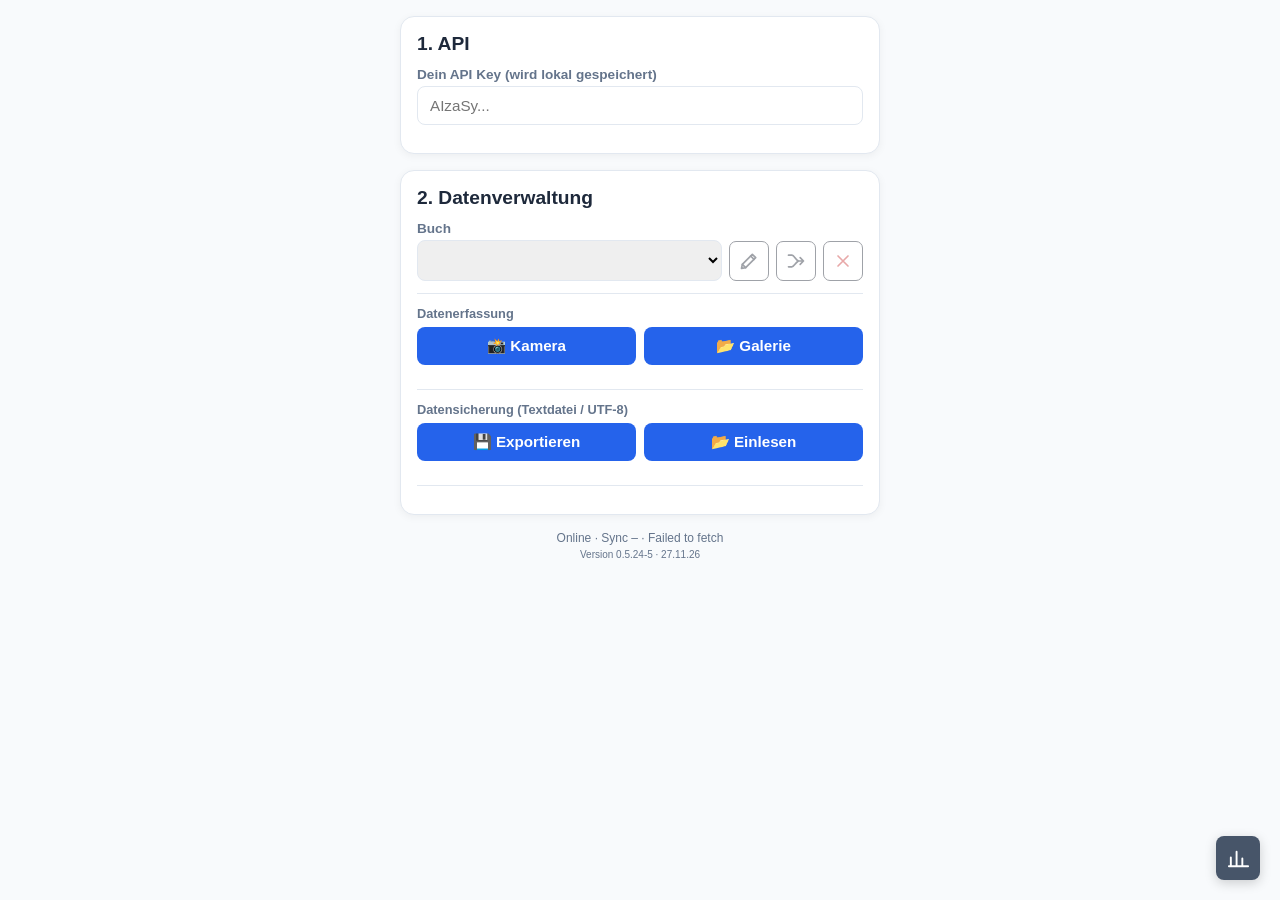
<file: index.html>
<!DOCTYPE html>
<html lang="de">
<head>
  <meta charset="UTF-8">
  <meta name="viewport" content="width=device-width, initial-scale=1.0, maximum-scale=1.0, user-scalable=no">
  <title>vocprog · Version 0.5.24-5</title>
  <link rel="stylesheet" href="vocprog-enhancements.css?v=0.5.24-5">
  <link rel="icon" type="image/svg+xml" href="[data-uri]">
  
  <!-- PWA & iOS Meta Tags -->
  <link rel="manifest" href="manifest.json">
  <meta name="apple-mobile-web-app-capable" content="yes">
  <meta name="apple-mobile-web-app-status-bar-style" content="black-translucent">
  <meta name="apple-mobile-web-app-title" content="Vokabeln">

  <style>
    :root {
      --primary: #2563eb;
      --primary-dark: #1d4ed8;
      --secondary: #64748b;
      --secondary-dark: #475569;
      --bg: #f8fafc;
      --card: #ffffff;
      --text: #1e293b;
      --text-muted: #64748b;
      --border: #e2e8f0;
      --accent: #10b981;
      --accent-dark: #059669;
      --error: #ef4444;
      --info-bg: #eff6ff;
      --info-border: #bfdbfe;
      --info-text: #1e40af;
    }
    * { box-sizing: border-box; -webkit-tap-highlight-color: transparent; }
    body {
      font-family: -apple-system, BlinkMacSystemFont, "Segoe UI", Roboto, Helvetica, Arial, sans-serif;
      background: var(--bg);
      color: var(--text);
      margin: 0;
      padding: 16px;
      display: flex;
      flex-direction: column;
      align-items: center;
    }
    .container { width: 100%; max-width: 480px; display: flex; flex-direction: column; gap: 16px; }
    .card { background: var(--card); border-radius: 14px; padding: 16px; box-shadow: 0 2px 8px rgba(0,0,0,0.05); border: 1px solid var(--border); }
    h1, h2, h3 { margin: 0 0 12px 0; font-size: 1.2rem; }
    label { font-size: 0.85rem; font-weight: 600; color: var(--text-muted); margin-bottom: 4px; display: block; }
    input:not([type="file"]), select, button { width: 100%; padding: 10px 12px; border-radius: 8px; border: 1px solid var(--border); font-size: 0.95rem; margin-bottom: 12px; }
    button { background: var(--primary); color: white; border: none; font-weight: 600; cursor: pointer; display: flex; align-items: center; justify-content: center; gap: 8px; }
    button:active { background: var(--primary-dark); }
    button.success { background: var(--accent); }
    button.success:active { background: var(--accent-dark); }
    button.danger { background: var(--error); }
    
    .status-badge {
      background: var(--info-bg);
      border: 1px solid var(--info-border);
      color: var(--info-text);
      padding: 10px 12px;
      border-radius: 8px;
      font-size: 0.85rem;
      font-weight: 500;
      margin-bottom: 12px;
      display: flex;
      align-items: center;
      gap: 6px;
    }

    .file-btn-wrapper {
      position: relative;
      overflow: hidden;
      display: inline-block;
      width: 100%;
      margin-bottom: 12px;
    }
    .file-btn-wrapper input[type=file] {
      position: absolute;
      left: 0;
      top: 0;
      opacity: 0;
      width: 100%;
      height: 100%;
      cursor: pointer;
    }

    .gallery { display: flex; gap: 8px; overflow-x: auto; padding-bottom: 8px; margin-bottom: 8px; }
    .gallery-item { position: relative; }
    .gallery img { width: 60px; height: 80px; object-fit: cover; border-radius: 6px; border: 1px solid var(--border); }
    .remove-btn { position: absolute; top: -5px; right: -5px; background: var(--error); color: white; border-radius: 50%; width: 20px; height: 20px; font-size: 12px; display: flex; align-items: center; justify-content: center; border: none; padding: 0; margin: 0; }
    
    .trainer-card { background: white; border-radius: 16px; padding: 20px; box-shadow: 0 4px 12px rgba(0,0,0,0.08); display: flex; flex-direction: column; gap: 16px; }
    .item-row { display: flex; align-items: center; justify-content: space-between; gap: 8px; font-size: 1.1rem; }
    .item-text { flex-grow: 1; font-weight: 500; }
    .target-box { border: 2px dashed var(--border); border-radius: 10px; padding: 12px; min-height: 50px; background: #f1f5f9; display: flex; align-items: center; justify-content: space-between; }
    .masked { filter: blur(8px); user-select: none; color: transparent; text-shadow: 0 0 10px rgba(0,0,0,0.5); }
    
    .target-box .item-text u, .item-row .item-text u {
      text-decoration: underline;
      text-decoration-thickness: 2px;
      text-underline-offset: 3px;
      text-decoration-color: var(--primary);
    }

    .icon-btn { width: 40px; height: 40px; padding: 0; border-radius: 50%; background: #e2e8f0; color: var(--text); display: inline-flex; align-items: center; justify-content: center; font-size: 1.2rem; margin-bottom: 0; border: none; }
    .icon-btn:active { background: #cbd5e1; }
    .nav-controls { display: flex; gap: 10px; }
    .hidden { display: none !important; }
    #scanStatus { font-size: 0.85rem; color: var(--text-muted); word-wrap: break-word; margin-bottom: 8px; }
    .error-text { color: var(--error) !important; font-weight: bold; }
    .btn-group { display: flex; gap: 8px; margin-bottom: 0; }
    .btn-group > * { flex: 1; margin-bottom: 0; }
    #refText { font-size: 0.75rem; color: var(--text-muted); text-align: right; margin-top: -8px; font-family: monospace; }
  </style>
<link rel="apple-touch-icon" href="./icon-192.png?v=261113-icons"></head>
<body>

<div class="container">
  <div class="card" id="configCard">
    <h2>1. API</h2>
    <label>Dein API Key (wird lokal gespeichert)</label>
    <input type="password" id="apiKey" placeholder="AIzaSy...">
    <select id="targetLang" hidden aria-label="Aktuelle Fremdsprache">
      <option value="en-US">Englisch</option>
      <option value="fr-FR">Französisch</option>
      <option value="es-ES">Spanisch</option>
      <option value="pt-PT">Portugiesisch</option>
      <option value="nl-NL">Niederländisch</option>
    </select>
  </div>

  <div class="card" id="scanCard">
    <h2>2. Datenverwaltung</h2>
    
    <label for="bookSelect">Buch</label>
    <div class="book-manager"><select id="bookSelect" onchange="pickLearningBook()"></select><button type="button" id="renameBookBtn" title="Buch umbenennen" aria-label="Buch umbenennen" onclick="renameSelectedBook()"><svg viewBox="0 0 24 24" width="20" height="20" aria-hidden="true" fill="none" stroke="currentColor" stroke-width="2" stroke-linecap="round" stroke-linejoin="round"><path d="m4 16-1 5 5-1L20 8l-4-4L4 16Z"/><path d="m14 6 4 4M4 16l4 4"/></svg></button><button type="button" id="mergeBookBtn" title="Zwei Bücher zusammenführen" aria-label="Bücher zusammenführen" onclick="openMergeBooks()"><svg viewBox="0 0 24 24" width="19" height="19" aria-hidden="true" fill="none" stroke="currentColor" stroke-width="1.5" stroke-linecap="round" stroke-linejoin="round"><path d="M3 5h4c3 0 4 5 8 7M3 19h4c3 0 4-5 8-7M14 12h7m-4-4 4 4-4 4"/></svg></button><button type="button" class="book-delete" id="deleteBookBtn" title="Buch löschen" aria-label="Buch löschen" onclick="confirmSelectedBookDeletion()"><svg viewBox="0 0 24 24" width="20" height="20" aria-hidden="true" fill="none" stroke="currentColor" stroke-width="2" stroke-linecap="round"><path d="m6 6 12 12M18 6 6 18"/></svg></button></div>
    <div class="status-badge" id="scannedPagesBadge">
      📖 Vorhandene Seiten: Keinen Speicherstand gefunden
    </div>

    <hr style="border:none;border-top:1px solid var(--border);margin:12px 0;">
    <p class="data-section-label">Datenerfassung</p>
    <div class="gallery" id="imageGallery"></div>
    
    <div class="btn-group" style="margin-bottom: 12px;">
      <div class="file-btn-wrapper">
        <button type="button" id="cameraPickerBtn" onclick="openBookPicker('camera')">📸 Kamera</button>
        <input type="file" hidden id="cameraInput" accept="image/*" capture="environment">
      </div>
      <div class="file-btn-wrapper">
        <button type="button" id="galleryPickerBtn" onclick="openBookPicker('gallery')">📂 Galerie</button>
        <input type="file" hidden id="galleryInput" accept="image/*" multiple>
      </div>
    </div>

    <button class="success hidden" id="analyzeBtn" onclick="analyzePages()">🔍 Seiten analysieren & Vokabeln laden</button>
    <div id="scanStatus"></div>

    <hr style="border: none; border-top: 1px solid var(--border); margin: 12px 0;">

    <label style="font-size: 0.8rem; font-weight: 600; margin-bottom: 6px;">Datensicherung (Textdatei / UTF-8)</label>
    <div class="btn-group" style="margin-bottom: 12px;">
      <div class="file-btn-wrapper" style="margin-bottom: 0;">
        <button type="button">💾 Exportieren</button>
        <button type="button" style="position: absolute; left:0; top:0; width:100%; height:100%; opacity:0; cursor:pointer;" onclick="exportDataToFile()"></button>
      </div>
      <div class="file-btn-wrapper" style="margin-bottom: 0;">
        <button type="button">📂 Einlesen</button>
        <input type="file" id="importInput" accept=".txt,.json" onchange="importDataFromFile(event)">
      </div>
    </div>
    
    

    <hr style="border: none; border-top: 1px solid var(--border); margin: 12px 0;">


  </div>

  <div class="card hidden" id="rangeCard">
    <h2>3. Lernbereich</h2>
    
    <label for="pageRangeInput">Seiten</label>
    <input type="text" id="pageRangeInput" placeholder="z. B. 154-156, 178, 190-193" aria-describedby="pageRangeHelp pageRangeError" oninput="applyLearningPages()" onchange="applyLearningPages(true)">
    <p id="pageRangeHelp" class="page-range-help">Einzelne Seiten oder Bereiche, mit Komma getrennt.</p>
    <p id="pageRangeError" class="page-range-error" role="alert" hidden></p>
    
    <label>Erste Vokabel (Start)</label>
    <select id="startVocab" onchange="updateVerbReadiness()"></select>
    <label>Letzte Vokabel (Stopp)</label>
    <select id="endVocab" onchange="updateVerbReadiness()"></select>
    
    <label for="direction">Abfragerichtung</label>
    <div class="direction-select-wrap"><select id="direction">
      <option value="de_to_foreign">Deutsch ➔ Fremdsprache</option>
      <option value="foreign_to_de">Fremdsprache ➔ Deutsch</option>
    </select></div>
    
    <div id="studyModeWrap"><label>Lernmodus</label>
    <select id="studyMode">
      <option value="words">Einzelne Vokabeln</option>
      <option value="book_sentences">Beispielsätze aus dem Buch</option>
      <option value="ai_combined">Kombinierte Sätze (Vollständiger KI-Mix)</option>
    </select></div>
    <div id="tenseModeWrap" hidden><label for="tenseSelect">Zeitform</label><select id="tenseSelect" onchange="refreshVerbSelection()"></select></div>
    
    <p class="settings-heading">Einstellungen</p>
    <label><input type="checkbox" id="randomize" style="width: auto; margin-right: 6px;" checked> Zufällige Reihenfolge</label>
    <button id="startTrainingBtn" onclick="startTraining(event)">▶ Abfrage starten</button>
    <p id="verbPreparationStatus" role="status" hidden></p>
  </div>

  <div class="trainer-card hidden" id="trainerCard">
    <div class="trainer-top-row">
      <span id="counter" style="font-size: 0.85rem; color: var(--text-muted);">1 / 10</span><button id="newSentencesBtn" class="icon-btn" onclick="newCombinedSentences()" hidden>Neue Sätze</button>
      <button type="button" id="verbTableToggle" class="icon-btn" hidden onclick="toggleVerbTable()" aria-expanded="false" aria-controls="verbTablePanel">Tabelle</button>
      <button class="icon-btn" style="font-size: 0.9rem;" onclick="exitTrainer()">✕</button>
    </div>
    <div class="item-row">
      <div class="item-text" id="promptText">Frage...</div>
      <button class="icon-btn" title="Vorlesen" onclick="playAudio('prompt')">🔊</button>
    </div>
    <div class="answer-entry"><input id="answerInput" autocomplete="off" placeholder="Übersetzung eingeben …" onkeydown="checkTypedAnswer(event)"><button type="button" class="icon-btn" title="Spracheingabe" onclick="startSpeechRecognition()">🎤</button></div>
    <div id="answerFeedback" aria-live="polite"></div>
    <div class="target-box">
      <button class="icon-btn" id="toggleEyeBtn" title="Aufdecken/Verstecken" onclick="toggleMask()">👁️</button>
      <div class="item-text masked" id="targetText" style="padding: 0 10px;">Antwort...</div>
      <div style="display: flex; gap: 4px;">
        <button class="icon-btn" title="Vorlesen" onclick="playAudio('target')">🔊</button>

      </div>
    </div>
    <div id="refText"></div>
    <div class="nav-controls">
      <button class="secondary" onclick="prevCard()">Zurück</button>
      <button onclick="advanceOrGrade()">Weiter</button>
    </div>
  </div>
  <section id="verbTablePanel" class="verb-table-panel" hidden aria-label="Konjugationstabelle"></section>
</div>


<dialog id="practiceResultDialog" aria-labelledby="practiceResultTitle">
  <h2 id="practiceResultTitle"></h2>
  <p id="practiceResultPercent" class="practice-result-percent"></p>
  <p id="practiceResultDetail"></p>
  <div class="practice-result-chart" aria-label="Abgefragt, richtig beantwortet, Vorlesen">
    <div class="practice-result-column"><div class="practice-result-track"><div id="practiceResultAskedBar" class="voc-analysis-bar asked"><span id="practiceResultAskedValue"></span></div></div><span>Abgefragt</span></div>
    <div class="practice-result-column"><div class="practice-result-track"><div id="practiceResultCorrectBar" class="voc-analysis-bar correct"><span id="practiceResultCorrectValue"></span></div></div><span>Richtig</span></div>
    <div class="practice-result-column"><div class="practice-result-track"><div id="practiceResultSpokenBar" class="voc-analysis-bar spoken"><span id="practiceResultSpokenValue"></span></div></div><span>Vorlesen</span></div>
  </div>
  <button onclick="document.getElementById('practiceResultDialog').close()">Fertig</button>
</dialog>

<script>
  let rawImages = [];
  let vocabList = [];
  let filteredVocabList = [];
  let trainingItems = [];
  let currentIndex = 0;
  let isMasked = true;

  window.onload = () => {
    const savedKey = localStorage.getItem('geminiApiKey');
    if (savedKey) {
      document.getElementById('apiKey').value = savedKey;
    }
    const savedLang = localStorage.getItem('vocab_trainer_current_lang');
    if (savedLang) {
      document.getElementById('targetLang').value = savedLang;
    }
    loadFromLocalStorage();
  };

  document.getElementById('apiKey').addEventListener('change', (e) => {
    localStorage.setItem('geminiApiKey', e.target.value);
  });

  function onLanguageChange() {
    const currentLang = document.getElementById('targetLang').value;
    localStorage.setItem('vocab_trainer_current_lang', currentLang);
    loadFromLocalStorage();
  }

  function getStorageKey() {
    const lang = document.getElementById('targetLang').value;
    return `vocab_trainer_data_${lang}`;
  }

  function resizeImage(file, maxWidth = 1200) {
    return new Promise((resolve) => {
      const reader = new FileReader();
      reader.onload = (event) => {
        const img = new Image();
        img.onload = () => {
          const canvas = document.createElement('canvas');
          let width = img.width;
          let height = img.height;
          if (width > maxWidth) {
            height = Math.round((height * maxWidth) / width);
            width = maxWidth;
          }
          canvas.width = width;
          canvas.height = height;
          const ctx = canvas.getContext('2d');
          ctx.drawImage(img, 0, 0, width, height);
          resolve(canvas.toDataURL('image/jpeg', 0.7)); 
        };
        img.src = event.target.result;
      };
      reader.readAsDataURL(file);
    });
  }

  async function handleFileInput(e) {
    const files = Array.from(e.target.files);
    if(files.length === 0) return;
    const status = document.getElementById('scanStatus');
    status.classList.remove('error-text');
    status.innerText = "Verarbeite Bild(er)...";
    for (let file of files) {
      const resizedDataUrl = await resizeImage(file);
      rawImages.push(resizedDataUrl);
    }
    status.innerText = "";
    renderGallery();
    e.target.value = '';
  }

  document.getElementById('cameraInput').addEventListener('change', handleFileInput);
  document.getElementById('galleryInput').addEventListener('change', handleFileInput);

  function removeImage(index) {
    rawImages.splice(index, 1);
    renderGallery();
  }

  function renderGallery() {
    const gallery = document.getElementById('imageGallery');
    gallery.innerHTML = '';
    rawImages.forEach((src, index) => {
      const wrapper = document.createElement('div');
      wrapper.className = 'gallery-item';
      const img = document.createElement('img');
      img.src = src;
      const btn = document.createElement('button');
      btn.className = 'remove-btn';
      btn.innerHTML = '✕';
      btn.onclick = () => removeImage(index);
      wrapper.appendChild(img);
      wrapper.appendChild(btn);
      gallery.appendChild(wrapper);
    });
    if (rawImages.length > 0) {
      document.getElementById('analyzeBtn').classList.remove('hidden');
    } else {
      document.getElementById('analyzeBtn').classList.add('hidden');
    }
  }

  async function analyzePages() {
    const apiKey = document.getElementById('apiKey').value.trim();
    if (!apiKey) return alert('Bitte zuerst den Gemini API Key eingeben.');
    const status = document.getElementById('scanStatus');
    status.classList.remove('error-text');
    status.innerText = "Analysiere Seiten mit der KI... Das dauert einige Sekunden.";

    const targetLangSelect = document.getElementById('targetLang');
    const targetLangName = targetLangSelect.options[targetLangSelect.selectedIndex].text;

    const contents = [{
      parts: [
        {
          text: `Analysiere die Vokabelseiten Zeile für Zeile (horizontal).
          WICHTIG ZUR SPRACHE:
          Ermittle automatisch die auf den Buchseiten abgedruckte Fremdsprache (z.B. Englisch, Französisch, Spanisch, Portugiesisch, Niederländisch).
          
          SEHR WICHTIG ZUM BILDMATERIAL & PLATZHALTER/TILDEN:
          Falls in Beispielsätzen Platzhalter, Wellenlinien (~) oder Abkürzungen vorkommen (z.B. '~ sth.', 'to ~'), ERSETZE DIE WELLE BZW. DEN PLATZHALTER VOLLSTÄNDIG durch das konkrete fremdsprachige Wort bzw. die vollständige grammatikalische Form!
          In 'sentence_foreign' darf NIEMALS eine Welle (~) stehen bleiben, sondern IMMER der grammatikalisch vollständige Satz!

          Erfasse die Seitenzahl der Buchseite.
          Ordne in jeder Zeile das Fremdwort, die deutsche Übersetzung und (falls vorhanden) den Beispielsatz zu.
          
          SEHR WICHTIG ZUR ÜBERSETZUNG: 
          Prüfe in der 3. Spalte (Beispielsätze): Steht unter dem Satz direkt eine deutsche Übersetzung? 
          -> JA: Übernimm diese exakt so aus dem Buch. 
          -> NEIN: Übersetze den Satz SELBST korrekt ins Deutsche! Nimm als Satzübersetzung NIEMALS einfach nur das einzelne deutsche Vokabel-Wort aus Spalte 2!

          ZUSÄTZLICH: Prüfe, ob auf den abgebildeten Seiten gedruckte Verbkonjugationen/
          Konjugationstabellen stehen. Erfasse dann neben normalen Vokabeln sämtliche
          TATSÄCHLICH erkennbaren Personalformen, mit Infinitiv, Tempus, Seite, Personengruppe,
          vollständiger konjugierter französischer Form und sinnvoller deutscher Übersetzung.
          Keine fehlenden Zeiten oder Formen aus Sprachwissen ergänzen; nur abgedruckte
          Formen übernehmen. Bei mehreren Zeitformen getrennte Einträge erzeugen.
          Für Französisch zusammenfassen: je/j', tu, il/elle/on, nous, vous,
          ils/elles. Gruppierte Varianten in einem Feld mit Schrägstrich:
          z.B. "il/elle/on va" und "er/sie/man geht" sowie
          "ils/elles vont" und "sie gehen".
          "vous" umfasst je nach Kontext "ihr/Sie", nicht frei erfinden.
          Unklare, unleserliche Verbformen weglassen; normale Vokabeln trotzdem erfassen.
          Schreibe erkannte Konjugationen ausschließlich in "conjugations", nie doppelt
          in "items", falls die Form sonst separat als Vokabel erscheinen würde.

          Prüfe AUCH bei einzelnen Vokabeln, ob sie Verben im Infinitiv sind.
          Erhalte bei englischen Verben die vollständige Buchwendung samt (to), Präpositionen,
          Objekten (sb./sth.), Infinitivergänzungen und Gebrauchshinweisen. Nur Lautschrift
          nicht in die Verbwendung übernehmen. Nicht auf das Grundverb verkürzen.
          Liste jedes auf der Seite wirklich erkennbare Verb in "verbs" mit Infinitiv,
          deutscher Grundbedeutung und Seitenzahl auf, selbst wenn keine Konjugation
          abgedruckt ist. Andere Wortarten niemals in "verbs" aufnehmen.
          Keine Infinitive erfinden, die aus dem Bild nicht ableitbar sind.
          Erfasse bei französischen Verben auxiliary: "être" oder "avoir" NUR wenn die
          abgebildete Seite es eindeutig vorgibt (auch Tabellenüberschrift, Regelkasten
          oder Zuordnung einer Verbgruppe). Dazu auxiliaryEvidence: {page, text} mit
          Seitenzahl und kurzem lesbarem Originalbeleg. Ohne Bildbeleg beide Felder weglassen.
          Dasselbe gilt für Konjugationsgruppen. Gedruckte Tempusüberschriften genau übernehmen;
          vorhandene Daten sind keine Vorgabe für das Ablesen der neuen Bilder.
          Erkenne und trenne Vokabelwörter von Verbformen. Die Buchart (Vokabeln
          oder Verben) wird vom Benutzer ausgewählt, nicht von der KI.

          Für normale Vokabelkarten gib zusätzlich answerParts getrennt für foreign und
          german an: {foreign:[{core:"(to) dig sth. up",optionalSuffixes:["dug","dug"]}],
          german:[{core:"etwas ausgraben",optionalSuffixes:[]}]}.
          Jede core muss eine vollständige direkte Übersetzung sein, nicht ein beliebiger
          Teil davon. Mehrere eigenständige Übersetzungen/Synonyme als getrennte Einträge.
          Klammerzusätze im Originaltext belassen; sie sind in Vokabelantworten freiwillig.
          Zusätzliche Stammformen sind keine eigenen direkten Infinitivübersetzungen,
          sondern optionalSuffixes. foreign/german und alle Beispielsätze unverändert
          vollständig erfassen. Ausschließlich auf den Bildern belegte Bestandteile
          markieren. Falls die Trennung nicht sicher möglich ist, answerParts für diese
          Seite leer lassen; dann gelten die bisherigen Antwortregeln. Keine zusätzliche
          KI-Prüfung oder Nachfrage anfordern. Diese Markierung betrifft keine ausdrücklich
          konjugierten Person-/Zeitformkarten und keine Zeichensetzung von Sätzen.

          Antworte AUSSCHLIESSLICH im gültigen JSON-Format als Objekt mit folgender Struktur:
          {
            "detected_language_code": "en-US", 
            "items": [
              { "page": "190", "foreign": "Fremdwort", "german": "deutsche Übersetzung", "answerParts": {"foreign":[{"core":"Fremdwort","optionalSuffixes":[]}],"german":[{"core":"deutsche Übersetzung","optionalSuffixes":[]}]}, "sentence_foreign": "Vollständiger Beispielsatz ohne Welle", "sentence_german": "Satzübersetzung" }
            ],
            "verbs": [{ "page": "190", "infinitive": "aller", "german": "gehen" }],
            "conjugations": [
              { "page": "190", "infinitive": "aller", "tense": "présent",
                "forms": [
                  { "person": "je", "foreign": "je vais", "german": "ich gehe" },
                  { "person": "tu", "foreign": "tu vas", "german": "du gehst" },
                  { "person": "il/elle/on", "foreign": "il/elle/on va", "german": "er/sie/man geht" },
                  { "person": "nous", "foreign": "nous allons", "german": "wir gehen" },
                  { "person": "vous", "foreign": "vous allez", "german": "ihr geht/Sie gehen" },
                  { "person": "ils/elles", "foreign": "ils/elles vont", "german": "sie gehen" }
                ]
              }
            ]
          }
          Mögliche Werte für 'detected_language_code': 'en-US', 'fr-FR', 'es-ES', 'pt-PT', 'nl-NL'.`
        },
        ...rawImages.map(imgData => ({
          inline_data: {
            mime_type: "image/jpeg",
            data: imgData.split(',')[1] 
          }
        }))
      ]
    }];

    try {
      const response = await fetch(`https://generativelanguage.googleapis.com/v1beta/models/gemini-3.8-flash:generateContent?key=${apiKey}`, {
        method: 'POST',
        headers: { 'Content-Type': 'application/json' },
        body: JSON.stringify({ contents })
      });
      if (!response.ok) {
         const errorData = await response.json();
         throw new Error(errorData.error?.message || "Netzwerkfehler zur API.");
      }
      const data = await response.json();
      if (!data.candidates || data.candidates.length === 0) {
        throw new Error("Die KI hat keine verwertbare Antwort geliefert.");
      }
      let text = data.candidates[0].content.parts[0].text;
      let parsedResponse = {};

      const jsonMatch = text.match(/\{[\s\S]*\}/);
      if (jsonMatch) {
         parsedResponse = JSON.parse(jsonMatch[0]);
      } else {
         let cleanText = text.replace(/```json|```/g, '').trim();
         parsedResponse = JSON.parse(cleanText);
      }

      let newVocabs = parsedResponse.items || parsedResponse;
      if (!Array.isArray(newVocabs) && parsedResponse.items) newVocabs = parsedResponse.items;

      if (!parsedResponse.detected_language_code) {
        throw new Error("Die Fremdsprache konnte nicht sicher erkannt werden. Scanbilder bleiben erhalten.");
      }
      if(parsedResponse.detected_language_code==="la-LA"){
        throw new Error("Latein ist aus VOC entfernt. Es wurden keine lateinischen Daten übernommen.");
      }
      acceptScannedLanguage(parsedResponse.detected_language_code);

      window.VOCGeneratedFrenchForms=0;
      window.VOCScanVerificationWarnings=0;
      window.VOCScanCorrected=0;
      const verbBookSelected=isSelectedVerbBook();
      let addedCount=verbBookSelected?0:mergeVocabularies(newVocabs);
      saveToLocalStorage();
      const baseVerbs=await ingestVerbInfinitives(parsedResponse.verbs||[],parsedResponse.detected_language_code);
      const countConjugations=ingestConjugations(parsedResponse.conjugations||[], parsedResponse.detected_language_code);
      updateScannedPagesUI();
      initPageInputAndSelectors();
      document.getElementById('rangeCard').classList.remove('hidden');
      status.innerText = window.describeVOCScan({words:addedCount, infinitives:baseVerbs, conjugations:countConjugations, language:parsedResponse.detected_language_code});
      rawImages = [];
      renderGallery();
    } catch (err) {
      console.error(err);
      status.classList.add('error-text');
      status.innerText = "Fehler: " + err.message;
    }
  }

  function mergeVocabularies(incomingList) {
    let addedCount = 0;

    incomingList.forEach(item => {
      const pageStr = String(item.page || "?").trim();
      const foreignStr = String(item.foreign || "").trim();
      const germanStr = String(item.german || "").trim();

      if (!foreignStr && !germanStr) return;

      const normalized = value => String(value || "").trim().normalize("NFKC").toLocaleLowerCase();
      const kind = item.kind || "words";
      const verbKinds = new Set(["verb-infinitive", "verb-participle",
        "verb-imperative", "verb-form", "verb-principal", "verb-ing",
        "verb-gerund", "conjugation"]);
      const existing = vocabList.find(v => {
        if (v.bookId !== item.bookId || ((v.kind || "words") !== kind&&!(item.scanEvidence&&kind==="conjugation"&&v.kind==="verb-form"))) return false;
        if (verbKinds.has(kind)) {
          if (normalized(v.infinitive || v.lemma) !== normalized(item.infinitive || item.lemma))
            return false;
          return normalized(v.tense) === normalized(item.tense) &&
            normalized(v.person) === normalized(item.person);
        }
        return String(v.page).trim() === pageStr &&
          normalized(v.foreign) === normalized(foreignStr) &&
          normalized(v.german) === normalized(germanStr);
      });

      if(existing&&item.scanEvidence&&verbKinds.has(kind)){
        const changed=["foreign","german"].some(field=>normalized(existing[field])!==normalized(item[field]))||
          (item.auxiliary&&existing.auxiliary!==item.auxiliary);
        if(changed){
          existing.foreign=foreignStr;existing.german=germanStr;
          if(item.auxiliary){existing.auxiliary=item.auxiliary;existing.auxiliaryEvidence=item.auxiliaryEvidence;}
          existing.scanEvidence=item.scanEvidence;
          existing.scanCorrectedAt=new Date().toISOString();existing.updatedAt=existing.scanCorrectedAt;
          window.VOCScanCorrected=(Number(window.VOCScanCorrected)||0)+1;
        }
      }
      if(existing&&item.answerParts&&window.VOCAnswerRules){
        const updated=window.VOCAnswerRules.prepare({...existing,answerParts:item.answerParts,answerRules:undefined});
        if(updated.source==="scan"&&existing.answerRules?.contentKey!==updated.contentKey){existing.answerParts=item.answerParts;existing.answerRules=updated;existing.updatedAt=new Date().toISOString();}
      }
      if (!existing) {
        vocabList.push({
          page: pageStr,
          id: item.id,
          bookId: item.bookId,
          updatedAt: item.updatedAt,
          kind: item.kind || "words",
          tense: item.tense || "",
          infinitive: item.infinitive || "",
          person: item.person || "",
          verbId: String(item.verbId || ""),
          lemma: String(item.lemma || ""),
          regularity: String(item.regularity || ""),
          verification: String(item.verification || ""),
          ...(item.auxiliary?{auxiliary:item.auxiliary,auxiliaryEvidence:item.auxiliaryEvidence}:{}),
          ...(item.scanEvidence?{scanEvidence:item.scanEvidence}:{}),
          ...(item.answerParts?{answerParts:item.answerParts}:{}),
          ...(item.answerRules?{answerRules:item.answerRules}:{}),
          translationVerification: String(item.translationVerification || ""),
          lang: item.lang || document.getElementById("targetLang").value,
          foreign: foreignStr,
          german: germanStr,
          sentence_foreign: item.sentence_foreign || "",
          sentence_german: item.sentence_german || ""
        });
        addedCount++;
      }
    });

    rebuildReferences();
    return addedCount;
  }

  function rebuildReferences() {
    vocabList.sort((a, b) => {
      let pA = parseInt(a.page) || 0;
      let pB = parseInt(b.page) || 0;
      return pA - pB;
    });

    let pageCounters = {};
    vocabList.forEach(item => {
      let p = item.page || "?";
      if(!pageCounters[p]) pageCounters[p] = 0;
      pageCounters[p]++;
      item.pageIndex = pageCounters[p];
      item.refVocab = `S${p} V${item.pageIndex}`;
      item.refSentence = `S${p} S${item.pageIndex}`;
    });
  }

  function saveToLocalStorage() {
    localStorage.setItem(getStorageKey(), JSON.stringify(vocabList));
  }

  function loadFromLocalStorage() {
    const key = getStorageKey();
    const data = localStorage.getItem(key);
    vocabList = [];
    if (data) {
      try {
        vocabList = JSON.parse(data);
      } catch(e) { console.error(e); }
    }
    
    updateScannedPagesUI();

    if (vocabList.length > 0) {
      initPageInputAndSelectors();
      document.getElementById('rangeCard').classList.remove('hidden');
    } else {
      document.getElementById('rangeCard').classList.add('hidden');
    }
  }

  function updateScannedPagesUI() {
    const badge = document.getElementById('scannedPagesBadge');
    const targetLangSelect = document.getElementById('targetLang');
    const langName = targetLangSelect.options[targetLangSelect.selectedIndex].text;

    if (!vocabList || vocabList.length === 0) {
      badge.innerText = `📖 Vorhandene Seiten (${langName}): Keine Daten vorhanden`;
      return;
    }

    const pages = [...new Set(vocabList.map(v => parseInt(v.page)).filter(n => !isNaN(n)))].sort((a,b)=>a-b);
    let rangeStr = formatPageRanges(pages);
    badge.innerText = `📖 Vorhandene Seiten (${langName}): S. ${rangeStr} (${vocabList.length} Vokabeln)`;
  }

  function formatPageRanges(pages) {
    if (!pages || pages.length === 0) return "-";
    let ranges = [];
    let start = pages[0], prev = pages[0];
    for (let i = 1; i < pages.length; i++) {
      if (pages[i] === prev + 1) {
        prev = pages[i];
      } else {
        ranges.push(start === prev ? `${start}` : `${start}-${prev}`);
        start = pages[i];
        prev = pages[i];
      }
    }
    ranges.push(start === prev ? `${start}` : `${start}-${prev}`);
    return ranges.join(', ');
  }

  function initPageInputAndSelectors() {
    if (!vocabList.length) return;
    const pages = [...new Set(vocabList.map(v => parseInt(v.page)).filter(n => !isNaN(n)))].sort((a,b)=>a-b);
    document.getElementById('pageRangeInput').value = formatPageRanges(pages);
    filterVocabByPages();
  }

  function filterVocabByPages() {
    const inputStr = document.getElementById('pageRangeInput').value;
    const allowedPages = parsePageRanges(inputStr);
    
    if (allowedPages.length === 0 && inputStr.trim() !== '') {
      filteredVocabList = vocabList;
    } else if (inputStr.trim() === '') {
      filteredVocabList = vocabList;
    } else {
      filteredVocabList = vocabList.filter(v => allowedPages.includes(parseInt(v.page)));
    }
    populateSelectors();
  }

  function parsePageRanges(str) {
    let pages = [];
    let parts = str.split(',');
    parts.forEach(part => {
      part = part.trim();
      if (part.includes('-')) {
        let sub = part.split('-');
        let start = parseInt(sub[0]), end = parseInt(sub[1]);
        if (!isNaN(start) && !isNaN(end)) {
          for (let i = Math.min(start, end); i <= Math.max(start, end); i++) {
            pages.push(i);
          }
        }
      } else {
        let num = parseInt(part);
        if (!isNaN(num)) pages.push(num);
      }
    });
    return [...new Set(pages)];
  }

  function populateSelectors() {
    const startSelect = document.getElementById('startVocab');
    const endSelect = document.getElementById('endVocab');
    startSelect.innerHTML = '';
    endSelect.innerHTML = '';
    
    if(window.VOCVerbPresentation)filteredVocabList=[...filteredVocabList].sort(window.VOCVerbPresentation.compareVocabulary);
    const targetList = filteredVocabList;
    
    targetList.forEach((item, index) => {
      const optText = `[${item.refVocab || 'S?'}] ${item.foreign} – ${item.german}`;
      startSelect.add(new Option(optText, index));
      endSelect.add(new Option(optText, index));
    });
    if (targetList.length > 0) endSelect.selectedIndex = targetList.length - 1;
  }

  function exportDataToFile() {
    if (!vocabList.length) return alert('Keine Vokabeln für die gewählte Sprache zum Exportieren vorhanden.');
    const jsonStr = JSON.stringify(vocabList, null, 2);
    const blob = new Blob([jsonStr], { type: 'text/plain;charset=utf-8' });
    const url = URL.createObjectURL(blob);
    const a = document.createElement('a');
    a.href = url;
    const langCode = document.getElementById('targetLang').value;
    a.download = `vokabeln_${langCode}_backup_${new Date().toISOString().slice(0,10)}.txt`;
    document.body.appendChild(a);
    a.click();
    document.body.removeChild(a);
    URL.revokeObjectURL(url);
  }

  function importDataFromFile(event) {
    const file = event.target.files[0];
    if (!file) return;
    const reader = new FileReader();
    reader.onload = (e) => {
      try {
        const imported = JSON.parse(e.target.result);
        if (Array.isArray(imported)) {
          let added = mergeVocabularies(imported);
          saveToLocalStorage();
          updateScannedPagesUI();
          initPageInputAndSelectors();
          document.getElementById('rangeCard').classList.remove('hidden');
          alert(`${added} neue Vokabeln ohne Duplikate eingelesen!`);
        } else {
          alert('Ungültiges Dateiformat.');
        }
      } catch (err) {
        alert('Fehler beim Lesen der Datei: ' + err.message);
      }
      event.target.value = '';
    };
    reader.readAsText(file);
  }

  function clearCurrentLangData() {
    const langName = document.getElementById('targetLang').options[document.getElementById('targetLang').selectedIndex].text;
    if (confirm(`Möchtest du wirklich alle gespeicherten Vokabeln für ${langName} löschen?`)) {
      localStorage.removeItem(getStorageKey());
      vocabList = [];
      filteredVocabList = [];
      updateScannedPagesUI();
      document.getElementById('rangeCard').classList.add('hidden');
      alert(`Speicher für ${langName} wurde gelöscht.`);
    }
  }

  async function startTraining(event) {
    const start = parseInt(document.getElementById('startVocab').value);
    const end = parseInt(document.getElementById('endVocab').value);
    const mode = document.getElementById('studyMode').value;
    const isRandom = document.getElementById('randomize').checked;

    if (isNaN(start) || isNaN(end)) return alert('Bitte wähle gültige Start- und Stopp-Vokabeln aus.');
    if (start > end) return alert('Die Start-Vokabel muss vor der Stopp-Vokabel liegen.');
    
    const activeList = filteredVocabList;
    const selectedSlice = activeList.slice(start, end + 1);

    if (mode === 'words') {
      trainingItems = selectedSlice.map(v => ({ 
          prompt: v.german, 
          target: v.foreign, 
          pLang: 'de-DE', 
          tLang: document.getElementById('targetLang').value,
          ref: v.refVocab, sourceId: v.id, bookId: v.bookId, page: v.page, kind: "words", record: v
      }));
    } else if (mode === 'book_sentences') {
      trainingItems = selectedSlice.filter(v => v.sentence_foreign && v.sentence_foreign.length > 2).map(v => ({
        prompt: v.sentence_german || v.german,
        target: v.sentence_foreign,
        pLang: 'de-DE',
        tLang: document.getElementById('targetLang').value,
        ref: v.refSentence, sourceId: v.id, bookId: v.bookId, page: v.page, kind: "sentences"
      }));
    } else if (mode === 'ai_combined') {
      const btn = event.target;
      const btnText = btn.innerText;
      btn.innerText = "Generiere vollständigen KI-Mix...";
      btn.disabled = true;
      try {
        await generateAllCombinedSentences(selectedSlice, btn, btnText, isRandom);
      } catch (err) {
        console.error(err);
        alert("Fehler beim Generieren der KI-Sätze.");
        btn.innerText = btnText;
        btn.disabled = false;
        return;
      }
    }

    if (mode !== 'ai_combined') {
        if (document.getElementById('direction').value === 'foreign_to_de') {
          trainingItems = trainingItems.map(item => ({
            prompt: item.target,
            target: item.prompt,
            pLang: item.tLang,
            tLang: item.pLang,
            ref: item.ref, sourceId: item.sourceId, bookId: item.bookId, page: item.page, kind: item.kind, record: item.record
          }));
        }
        if (isRandom) {
          trainingItems.sort(() => Math.random() - 0.5);
        }
        if (trainingItems.length === 0) {
          alert("Für diesen Bereich wurden keine passenden Daten gefunden.");
          return;
        }
        currentIndex = 0;
        document.getElementById('configCard').classList.add('hidden');
        document.getElementById('scanCard').classList.add('hidden');
        document.getElementById('rangeCard').classList.add('hidden');
        document.getElementById('trainerCard').classList.remove('hidden');
        showCard();
    }
  }

  async function generateAllCombinedSentences(vocabSlice, btn, originalBtnText, isRandom) {
    const apiKey = document.getElementById('apiKey').value.trim();
    const targetLangSelect = document.getElementById('targetLang');
    const targetLangName = targetLangSelect.options[targetLangSelect.selectedIndex].text;
    
    const promptData = vocabSlice.map(v => ({
       foreign: v.foreign,
       german: v.german,
       refVocab: v.refVocab
    }));

    const prompt = `Analysiere die folgenden ${vocabSlice.length} Vokabeln vollständig. Erstelle eine Reihe von kurzen Übungssätzen auf ${targetLangName}, so dass ABSOLUT ALLE übergebenen Vokabeln lückenlos in diesen Sätzen abgedeckt werden.
    Jeder Satz darf maximal 10 Wörter lang sein und soll aus maximal 4 dieser Vokabeln kombiniert werden. Verteile die Vokabeln gleichmäßig über die Sätze.
    WICHTIG ZUR FORMATIERUNG: Markiere im fremdsprachigen Satz genau die Wörter, die den Vokabeln entsprechen, mit HTML-Unterstreichungs-Tags <u>Wort</u>, damit sie im UI unterstrichen dargestellt werden.
    Gebe bei jedem Satz im Feld 'ref' exakt an, welche Vokabel-Referenzen (z.B. Mix: S190 V1, V3) in diesem Satz verwendet wurden.
    Vokabel-Daten: ${JSON.stringify(promptData)}
    Antworte AUSSCHLIESSLICH als JSON-Liste von Objekten im Format:
    [
      { "german": "Deutscher Satz", "foreign": "Fremdsprachiger Satz mit <u>unterstrichenen</u> Kernwörtern", "ref": "Mix: S190 V1, V3" }
    ]`;

    const response = await fetch(`https://generativelanguage.googleapis.com/v1beta/models/gemini-3.8-flash:generateContent?key=${apiKey}`, {
      method: 'POST',
      headers: { 'Content-Type': 'application/json' },
      body: JSON.stringify({ contents: [{ parts: [{ text: prompt }] }] })
    });
    if (!response.ok) throw new Error("Netzwerkfehler.");
    const data = await response.json();
    let text = data.candidates[0].content.parts[0].text;
    let cleanText = text.replace(/```json|```/g, '').trim();
    let items = JSON.parse(cleanText);

    trainingItems = items.map(c => {
      let obj = {
        prompt: c.german,
        target: c.foreign,
        pLang: 'de-DE',
        tLang: document.getElementById('targetLang').value,
        ref: c.ref,
        bookId: document.getElementById('bookSelect').value,
        page: String(vocabSlice[0]?.page || "?"),
        pages: [...new Set((String(c.ref||"").match(/S\d+/g)||[]).map(s=>s.slice(1)))].length ?
          [...new Set((String(c.ref||"").match(/S\d+/g)||[]).map(s=>s.slice(1)))] :
          [String(vocabSlice[0]?.page || "?")],
        sourceId: c.ref,
        kind: "special",
        isHtmlTarget: true
      };
      if (document.getElementById('direction').value === 'foreign_to_de') {
        obj = {
          prompt: obj.target,
          target: obj.prompt,
          pLang: obj.tLang,
          tLang: obj.pLang,
          ref: obj.ref,
          bookId: obj.bookId, page: obj.page, pages: obj.pages, sourceId: obj.sourceId, kind: obj.kind,
          isHtmlPrompt: true
        };
      }
      return obj;
    });

    if (isRandom && trainingItems.length > 1) {
      trainingItems.sort(() => Math.random() - 0.5);
    }

    btn.innerText = originalBtnText;
    btn.disabled = false;

    if (trainingItems.length === 0) {
      alert("Es konnten keine Mix-Sätze generiert werden.");
      return;
    }

    currentIndex = 0;
    document.getElementById('configCard').classList.add('hidden');
    document.getElementById('scanCard').classList.add('hidden');
    document.getElementById('rangeCard').classList.add('hidden');
    document.getElementById('trainerCard').classList.remove('hidden');
    showCard();
  }

  function safeUnderline(value) {
    return String(value ?? "").replace(/&/g, "&amp;")
      .replace(/</g, "&lt;").replace(/>/g, "&gt;")
      .replace(/&lt;u&gt;/gi, "<u>").replace(/&lt;\/u&gt;/gi, "</u>");
  }

  function showCard() {
    if (trainingItems.length === 0) return;
    const current = trainingItems[currentIndex];
    
    const promptEl = document.getElementById('promptText');
    if (current.isHtmlPrompt) {
      promptEl.innerHTML = safeUnderline(current.prompt);
    } else {
      promptEl.innerText = current.prompt;
    }

    const targetEl = document.getElementById('targetText');
    if (current.isHtmlTarget) {
      targetEl.innerHTML = safeUnderline(current.target);
    } else {
      targetEl.innerText = current.target;
    }

    document.getElementById('counter').innerText = `${currentIndex + 1} / ${trainingItems.length}`;
    document.getElementById('refText').innerText = current.ref || "";
    isMasked = true;
    document.getElementById('targetText').classList.add('masked');
  }

  function toggleMask() {
    isMasked = !isMasked;
    document.getElementById('targetText').classList.toggle('masked', isMasked);
  }

  function nextCard() {
    if (currentIndex < trainingItems.length - 1) {
      currentIndex++;
      showCard();
    }
  }

  function prevCard() {
    if (currentIndex > 0) {
      currentIndex--;
      showCard();
    }
  }

  function exitTrainer() {
    document.getElementById('trainerCard').classList.add('hidden');
    document.getElementById('rangeCard').classList.remove('hidden');
    document.getElementById('scanCard').classList.remove('hidden');
    document.getElementById('configCard').classList.remove('hidden');
  }

  function playAudio(type) {
    const item = trainingItems[currentIndex];
    let rawText = type === 'prompt' ? item.prompt : item.target;
    let tempDiv = document.createElement('div');
    tempDiv.innerHTML = safeUnderline(rawText);
    let cleanText = cleanSpokenText(tempDiv.textContent || tempDiv.innerText || "");

    let lang = type === 'prompt' ? item.pLang : item.tLang;
    window.speechSynthesis.cancel();
    const utterance = new SpeechSynthesisUtterance(cleanText);
    utterance.lang = lang;
    
    if (lang !== 'de-DE') {
      utterance.rate = 0.85;
    } else {
      utterance.rate = 1.0;
    }

    window.speechSynthesis.speak(utterance);
  }

  function startSpeechRecognition() {
    const SpeechRecognition = window.SpeechRecognition || window.webkitSpeechRecognition;
    if (!SpeechRecognition) return alert('Spracherkennung wird von diesem Browser nicht unterstützt.');
    const recognition = new SpeechRecognition();
    recognition.lang = trainingItems[currentIndex].tLang;
    recognition.start();
    recognition.onresult = (event) => {
      const spoken = event.results[0][0].transcript;
      alert(`Erkannt: "${spoken}"`);
    };
  }
</script>

<dialog id="bookPicker" class="voc-dialog"><h3>Buch für neue Seiten auswählen</h3>
<label for="pickerBook">Vorhandenes oder neues Buch</label><select id="pickerBook"></select>
<div id="pickerNewFields" hidden><label for="pickerNewName">Neuer Buchname</label><input id="pickerNewName" value="Muster" placeholder="Muster"><small>Die Sprache wird beim ersten erfolgreichen Scan automatisch erkannt.</small></div>
<div class="dialog-buttons"><button type="button" onclick="commitBookPicker()">Weiter</button><button type="button" onclick="document.getElementById('bookPicker').close()">Abbrechen</button></div></dialog>
<dialog id="mergeBooksDialog" class="voc-dialog"><h3>Bücher zusammenführen</h3><label for="mergeSource">Erstes Buch (Ziel)</label><select id="mergeSource" onchange="refreshMergePreview()"></select><label for="mergeTarget">Zweites Buch</label><select id="mergeTarget" onchange="refreshMergePreview()"></select><label for="mergeName">Name des zusammengeführten Buchs</label><input id="mergeName"><p id="mergeWarning" role="status"></p><div class="dialog-buttons"><button type="button" id="mergeConfirm" onclick="confirmMergeBooks()">Zusammenführen</button><button type="button" onclick="document.getElementById('mergeBooksDialog').close()">Abbrechen</button></div></dialog>
<dialog id="analysisDialog" class="voc-dialog wide"><div class="dialog-head"><h2>LERNANALYSE</h2><button type="button" onclick="document.getElementById('analysisDialog').close()">Schließen</button></div><label for="analysisBookSelect">Buch</label><select id="analysisBookSelect" onchange="renderSelectedBookAnalysis()"></select><div id="analysisContent"></div></dialog>
<div class="voc-footer"><span id="connectionStatus">Online · Sync –</span><small>Version 0.5.24-5 · 27.11.26</small></div>
<div class="analysis-float-zone" role="group" aria-label="Auswertung"><button type="button" id="analysisOpenBtn" class="analysis-open" onclick="showLearningAnalysis()" title="Lernanalyse öffnen" aria-label="Lernanalyse öffnen"><svg viewBox="0 0 24 24" width="23" height="23" aria-hidden="true" fill="none" stroke="currentColor" stroke-width="2" stroke-linecap="round"><path d="M4 20V11M10 20V5M16 20v-8M22 20H2"/></svg></button></div>
<script src="vocprog-fr-reference.js?v=0.5.24-5"></script>
<script src="vocprog-wasm-adapter.js?v=0.5.24-5"></script>
<script src="vocprog-morphology.js?v=0.5.24-5"></script>
<script src="vocprog-independent-reference.js?v=0.5.24-5"></script>
<script src="vocprog-german-forms.js?v=0.5.24-5"></script>
<script src="vocprog-english-verbs.js?v=0.5.24-5"></script>
<script src="vocprog-tense-choices.js?v=0.5.24-5"></script>
<script src="vocprog-verb-database.js?v=0.5.24-5"></script>
<script src="vocprog-sentences.js?v=0.5.24-5"></script>
<script src="vocprog-answer-rules.js?v=0.5.24-5"></script>
<script src="vocprog-vocab-choices.js?v=0.5.24-5"></script>
<script src="vocprog-verb-presentation.js?v=0.5.24-5"></script>
<script src="vocprog-practice.js?v=0.5.24-5"></script>
<script src="vocprog-page-selection.js?v=0.5.24-5"></script>
<script src="vocprog-enhancements.js?v=0.5.24-5"></script>
</body>
</html>
</file>
<file: vocprog-enhancements.css>
/* vocprog staging: mobile-ready enhancements */
#cameraInput,#galleryInput { display:none !important; }
#scannedPagesBadge { display:block; background:var(--info-bg); }
.book-line {display:block;width:100%;margin:0;padding:8px;text-align:left;font-size:.86rem;color:var(--info-text);
  border:0;border-bottom:1px solid var(--info-border);border-radius:0;background:transparent;font-weight:500;}
.book-line:last-child{border-bottom:0}
.book-line:hover{background:rgba(30,100,220,.07)}
.profile-row{display:flex;flex-direction:column;align-items:stretch;gap:5px;margin:0 0 12px}
.profile-row label{font-weight:600;font-size:.85rem;margin:0}
.profile-row select{display:block;width:100%;min-width:0;margin:0}
.answer-entry{display:flex;align-items:center;gap:8px;margin-bottom:-5px}
.answer-entry input{margin:0;min-width:0;flex:1}
.answer-entry button{flex:0 0 40px;transform:translateY(-5px)}
#answerFeedback{min-height:20px;font-size:.8rem;display:flex;align-items:center;line-height:1.2;margin-bottom:-6px}
.answer-correct{border-color:#16a34a!important;background:#dcfce7!important;color:#14532d!important}
.answer-wrong{border-color:#dc2626!important;background:#fee2e2!important;color:#7f1d1d!important}
.analysis-float-zone{position:fixed;right:20px;bottom:20px;z-index:50;display:flex;justify-content:flex-end;pointer-events:none}
.analysis-open{width:44px;height:44px;min-width:44px;margin:0;padding:0;background:#475569;color:white;border-radius:8px;display:flex;align-items:center;justify-content:center;pointer-events:auto;box-shadow:0 3px 12px rgba(0,0,0,.18)}
.analysis-open svg{display:block}
.voc-dialog{border:1px solid var(--border);border-radius:12px;padding:20px;width:min(440px,92vw);
 background:var(--card);color:var(--text);max-height:85vh;overflow:auto}
.voc-dialog::backdrop{background:rgba(0,0,0,.45)}
.voc-dialog.wide{width:min(900px,95vw)}
.dialog-buttons{display:flex;gap:8px}.dialog-buttons button{margin:0}
.dialog-head{display:flex;justify-content:space-between;align-items:center;gap:8px}
.dialog-head button{width:auto}
.histogram{display:flex;height:140px;gap:6px;align-items:end;padding:12px 5px 0;
  border-bottom:1px solid var(--border);overflow-x:auto;margin-bottom:16px}
.histogram-pair{min-width:36px;flex:1;max-width:100px;height:100%;display:flex;flex-direction:column;
  justify-content:end;align-items:center;gap:2px}
.histogram-bars{display:flex;align-items:flex-end;gap:2px;flex:1;width:100%;height:115px}
.histogram-bars>div{width:50%;min-height:2px;border-radius:2px 2px 0 0}
.histogram-bars .asked{background:#16a34a}.histogram-bars .spoken{background:#64748b}
.histogram-pair small{font-size:10px}
.voc-footer{max-width:480px;width:calc(100% - 32px);margin:16px auto;display:flex;flex-wrap:wrap;
 align-items:center;justify-content:space-between;gap:8px;color:var(--text-muted);font-size:12px}
.voc-footer>div{display:flex;gap:6px}
.voc-footer button{width:auto;padding:5px 8px;margin:0;font-size:11px;background:#475569}
.voc-footer small{width:100%;text-align:right}
button:disabled{opacity:.4;cursor:not-allowed}
@media(max-width:460px){.dialog-buttons{flex-direction:column}.profile-row{flex-wrap:wrap}}

@media(max-width:640px){.analysis-float-zone{position:static;max-width:480px;width:calc(100% - 32px);margin:10px auto 0;min-height:52px;align-items:center}.analysis-open{margin-left:auto}.voc-footer{margin-top:8px}}

/* Trainer rows: right-hand audio and microphone controls share the same x-position. */
#trainerCard{gap:10px}
#trainerCard .item-row{gap:8px}
#trainerCard .item-row>.icon-btn,#trainerCard .answer-entry>.icon-btn,
#trainerCard .target-box .icon-btn{flex:0 0 40px;width:40px;height:40px;min-width:40px}
#trainerCard .target-box{padding:8px 0 8px 10px;min-height:52px;gap:5px}
#trainerCard .target-box>div:last-child{flex:0 0 40px;gap:0!important}
#trainerCard #answerInput{height:42px;box-sizing:border-box}
#trainerCard #refText{margin-top:-4px}

/* v0.3: book management, compact status, responsive trainer */
.book-manager{display:flex;align-items:center;gap:7px;margin-bottom:12px}
.book-manager select{min-width:0;flex:1;margin:0}
.book-manager button{width:42px;min-width:42px;height:42px;padding:0;margin:0;flex:0 0 42px;border-radius:7px;background:#475569;color:#fff;display:flex;align-items:center;justify-content:center;font-size:23px}
.book-manager .book-delete{background:#b91c1c;font-size:27px}
.book-manager button:disabled{opacity:.4}
#scannedPagesBadge{display:none}
.voc-footer{flex-direction:column;align-items:center;text-align:center;justify-content:center;gap:4px}
.voc-footer small{width:auto;text-align:center}
.voc-footer #connectCloudBtn{width:auto;margin:4px auto}
body.voc-training-active .voc-footer,body.voc-training-active .analysis-float-zone{display:none!important}
@media(max-width:640px){
  .analysis-float-zone{width:calc(100% - 32px);max-width:480px;position:static;right:auto;bottom:auto;margin:0 auto 12px;justify-content:flex-end}
  #trainerCard .answer-entry button{transform:translateY(-5px)}
}

/* v0.5 development: verb table, analysis and restrained merge control */
.book-manager #mergeBookBtn svg{width:19px;height:19px;display:block}
#studyModeWrap[hidden],#tenseModeWrap[hidden],#verbTablePanel[hidden],#verbTableToggle[hidden]{display:none!important}
#studyModeWrap select,#tenseModeWrap select{width:100%;margin-bottom:12px}
.trainer-top-row{display:grid;grid-template-columns:minmax(0,1fr) auto minmax(0,1fr);align-items:center}
.trainer-top-row #counter{justify-self:start}
.trainer-top-row>button:last-child{justify-self:end}
#verbTableToggle.icon-btn{justify-self:center;width:auto;min-width:76px;height:40px;min-height:40px;flex:none;margin:0;padding:0 13px;box-sizing:border-box;background:#e2e8f0;color:var(--text);border:0;border-radius:20px;font-size:.85rem;font-weight:600}
#verbTableToggle.icon-btn:active{background:#cbd5e1}
.verb-table-panel{width:100%;background:#fff;border:0;border-radius:16px;padding:20px;box-shadow:0 4px 12px rgba(0,0,0,.08);margin:0;overflow-x:auto;box-sizing:border-box}
.verb-table-panel h4{margin:2px 0 10px}
.verb-table-panel table{border-collapse:collapse;width:100%;font-size:.84rem}
.verb-table-panel .verb-reference-note,.verb-table-panel .verb-reference-sources{font-size:.75rem;line-height:1.35}
.verb-table-panel .verb-reference-sources a{font-size:inherit}
.verb-table-panel th,.verb-table-panel td{text-align:left;border-bottom:1px solid var(--border);padding:6px 8px;vertical-align:top}
.verb-table-panel th:first-child,.verb-table-panel td:first-child{width:55%}
.voc-analysis-section h3{cursor:pointer;user-select:none;margin-bottom:4px}
.voc-analysis-section h3:focus-visible{outline:2px solid var(--primary);outline-offset:3px}
.voc-analysis-legend{font-size:.79rem;color:var(--text-muted);margin:4px 0}
.voc-analysis-chart{display:flex;align-items:end;gap:12px;min-height:140px;overflow-x:auto;padding:16px 5px 2px;border-bottom:1px solid var(--border);margin-bottom:16px}
.voc-analysis-group{min-width:65px;height:128px;display:flex;flex-direction:column;align-items:center;gap:4px}
.voc-analysis-bars{height:103px;width:100%;display:flex;align-items:end;gap:4px}
.voc-analysis-bar{min-height:2px;flex:1;border-radius:3px 3px 0 0;position:relative}
.voc-analysis-bar.asked{background:#2563eb}
.voc-analysis-bar.correct{background:#16a34a}
.voc-analysis-bar.spoken{background:#64748b}
.voc-analysis-bar span{position:absolute;bottom:calc(100% + 2px);left:50%;transform:translateX(-50%);font-size:10px;white-space:nowrap;color:var(--text)}
.voc-analysis-error{display:flex;justify-content:space-between;gap:12px;border-bottom:1px solid var(--border);padding:6px 0}
.voc-analysis-error strong{font-variant-numeric:tabular-nums}
@media(max-width:420px){.book-manager{gap:4px}.book-manager button{min-width:35px;width:35px;flex-basis:35px}}

/* Preserve the original 42 px square book management buttons. */
.book-manager #renameBookBtn,.book-manager #mergeBookBtn,.book-manager #deleteBookBtn{width:42px;min-width:42px;max-width:42px;flex:0 0 42px;height:42px;min-height:42px;border-radius:7px;margin:0;padding:0;box-shadow:none}
.book-manager #mergeBookBtn{background:#475569;color:#fff;border:0}
.book-manager #mergeBookBtn svg{width:21px;height:21px;stroke-width:1.8}

/* VOC 0.5: restore neutral book controls and keep trainer close at far right. */
.book-manager #renameBookBtn,
.book-manager #mergeBookBtn,
.book-manager #deleteBookBtn {
  width:40px;min-width:40px;max-width:40px;flex:0 0 40px;
  height:40px;min-height:40px;max-height:40px;
  padding:0;margin:0;box-sizing:border-box;
  border:1px solid #111827;border-radius:7px;
  background:#fff;color:#111827;box-shadow:none;
  font-size:21px;font-weight:400;
}
.book-manager #mergeBookBtn svg {width:18px;height:18px;stroke:currentColor;stroke-width:1.5}
.book-manager #deleteBookBtn {background:#fff;color:#c62828;border-color:#111827;font-size:24px;font-weight:300}
.book-manager #renameBookBtn:active,
.book-manager #mergeBookBtn:active,
.book-manager #deleteBookBtn:active {background:#f1f5f9}
.trainer-top-row > button:last-child {grid-column:3;justify-self:end}
#verbTableToggle.icon-btn {grid-column:2;grid-row:1}

/* Consistent outline icons, independent of font glyph metrics. */
.book-manager #renameBookBtn,.book-manager #mergeBookBtn,.book-manager #deleteBookBtn{display:flex;align-items:center;justify-content:center;line-height:1}
.book-manager #renameBookBtn svg,.book-manager #mergeBookBtn svg,.book-manager #deleteBookBtn svg{display:block;width:20px;height:20px;fill:none;stroke:currentColor;stroke-width:2;flex:none}

/* Sync must never reveal setup controls during an active exercise. */
body:has(#trainerCard:not(.hidden)) #rangeCard{display:none!important}

/* Compact inventory directly below the learning start button, for every book. */
#startTrainingBtn{margin-bottom:0}
#verbPreparationStatus{margin:4px 0 0;font-size:.85rem;line-height:1.35;color:var(--text-muted)}

.generation-busy{background:#94a3b8!important;color:#fff!important;cursor:pointer;opacity:.75}
#newSentencesBtn{justify-self:center;width:auto;padding:0 10px;font-size:.85rem;white-space:nowrap}
#newSentencesBtn[hidden]{display:none!important}

#practiceResultDialog{box-sizing:border-box;width:min(480px,calc(100vw - 28px));border:0;border-radius:16px;padding:22px;color:var(--text)}
#practiceResultDialog::backdrop{background:rgba(15,23,42,.35)}
#practiceResultDialog h2{text-align:center;margin:0 0 8px}.practice-result-percent{text-align:center;font-size:2rem;font-weight:700;margin:8px 0}
#practiceResultDetail{text-align:center;font-size:.85rem;color:var(--text-muted)}
.practice-result-chart{display:flex;gap:20px;margin:30px 0 20px;min-width:0}
.practice-result-column{flex:1;min-width:0;text-align:center;font-size:.8rem}
.practice-result-track{height:150px;display:flex;align-items:flex-end;margin-bottom:8px}
.practice-result-track .voc-analysis-bar{flex:1;min-height:0}
.practice-result-track .voc-analysis-bar span{font-size:.9rem}

.data-section-label{font-size:.8rem;font-weight:600;margin:0 0 6px;color:var(--text-muted)}
#pageRangeInput{margin-bottom:4px}#pageRangeInput[aria-invalid="true"]{border-color:#b91c1c}
.page-range-help,.page-range-error{font-size:.78rem;line-height:1.35;margin:0 0 12px;color:var(--text-muted)}
.page-range-error{color:#b91c1c}.page-range-error[hidden]{display:none}

.settings-heading{font-size:.85rem;font-weight:700;margin:4px 0 6px;color:var(--text-muted)}

/* An empty gallery must not add space below Datenerfassung. */
#imageGallery:empty{display:none}

#answerInput::placeholder{color:var(--text-muted);font-size:.85rem;opacity:1}

.vocab-native-select{display:none!important}
.vocab-choice-trigger{display:block;width:100%;min-width:0;max-width:100%;text-align:left;overflow:hidden;text-overflow:ellipsis;white-space:nowrap;background:#fff;color:var(--text);border:1px solid var(--border);border-radius:8px;padding:10px 28px 10px 12px;margin-bottom:12px;position:relative;font:inherit}
.vocab-choice-panel{position:fixed;z-index:10000;box-sizing:border-box;overflow:auto;background:#fff;color:var(--text);border:1px solid var(--border);border-radius:8px;box-shadow:0 8px 24px #0003;overscroll-behavior:contain}
.vocab-choice-panel[hidden]{display:none!important}
.vocab-choice-option{width:max-content;min-width:100%;box-sizing:border-box;white-space:nowrap;padding:8px 12px;cursor:pointer}
.vocab-choice-option[aria-selected=true]{font-weight:600}
.vocab-choice-option[aria-disabled=true]{opacity:.5;cursor:default}
.vocab-choice-active{background:#dbeafe}
.tense-picker{position:relative;min-width:0;width:100%}
.tense-picker .tense-choice-toggle{display:block;width:100%;position:relative;text-align:left;white-space:normal;overflow-wrap:anywhere;background:#fff;color:var(--text);border:1px solid var(--border);border-radius:8px;padding:10px 28px 10px 12px;margin-bottom:12px;font-size:.95rem;font-weight:400}
.tense-choice-panel{position:fixed;z-index:10000;box-sizing:border-box;overflow:auto;overscroll-behavior:contain;background:#fff;color:var(--text);border:1px solid var(--border);border-radius:8px;box-shadow:0 8px 24px #0003}
.tense-choice-panel[hidden]{display:none!important}
.tense-choice-panel button{background:transparent;color:inherit;box-shadow:none;border:0;border-radius:0;text-align:left;justify-content:flex-start;font-weight:400;margin:0}
.tense-choice-panel .tense-multi-header{width:100%;padding:10px 12px;border-bottom:1px solid var(--border);font-size:.85rem}
.tense-choice-row{display:flex;align-items:center;gap:6px;padding:0 12px;cursor:pointer}
.tense-choice-row button{flex:1;min-width:0;padding:8px 0;font-size:.95rem;white-space:normal}
.tense-choice-row input[type=checkbox]{flex:0 0 auto;width:1.1rem;height:1.1rem;margin:0;padding:0}
.tense-choice-row:hover,.tense-multi-header:hover{background:#e3efff}
.tense-choice-row button:focus-visible,.tense-multi-header:focus-visible{outline:2px solid #2866b3;outline-offset:-2px}

/* Separate normal-weight task heading from the vocabulary. Native direction select with a stable triangle. */
#promptText .verb-prompt-heading{display:block;font-weight:400}
#promptText .verb-prompt-body{display:block;overflow-wrap:anywhere}
.direction-select-wrap{position:relative;margin-bottom:12px}
#direction{display:block;appearance:none;-webkit-appearance:none;-moz-appearance:none;padding-right:28px;margin-bottom:0;background:#fff;color:var(--text)}
.vocab-choice-trigger::after,.tense-picker .tense-choice-toggle::after,.direction-select-wrap::after{content:"▾";position:absolute;right:10px;top:50%;transform:translateY(-50%);font-family:-apple-system,BlinkMacSystemFont,"Segoe UI",Roboto,Helvetica,Arial,sans-serif;font-size:.95rem;font-weight:400;line-height:1;color:var(--text);pointer-events:none}
</file>
